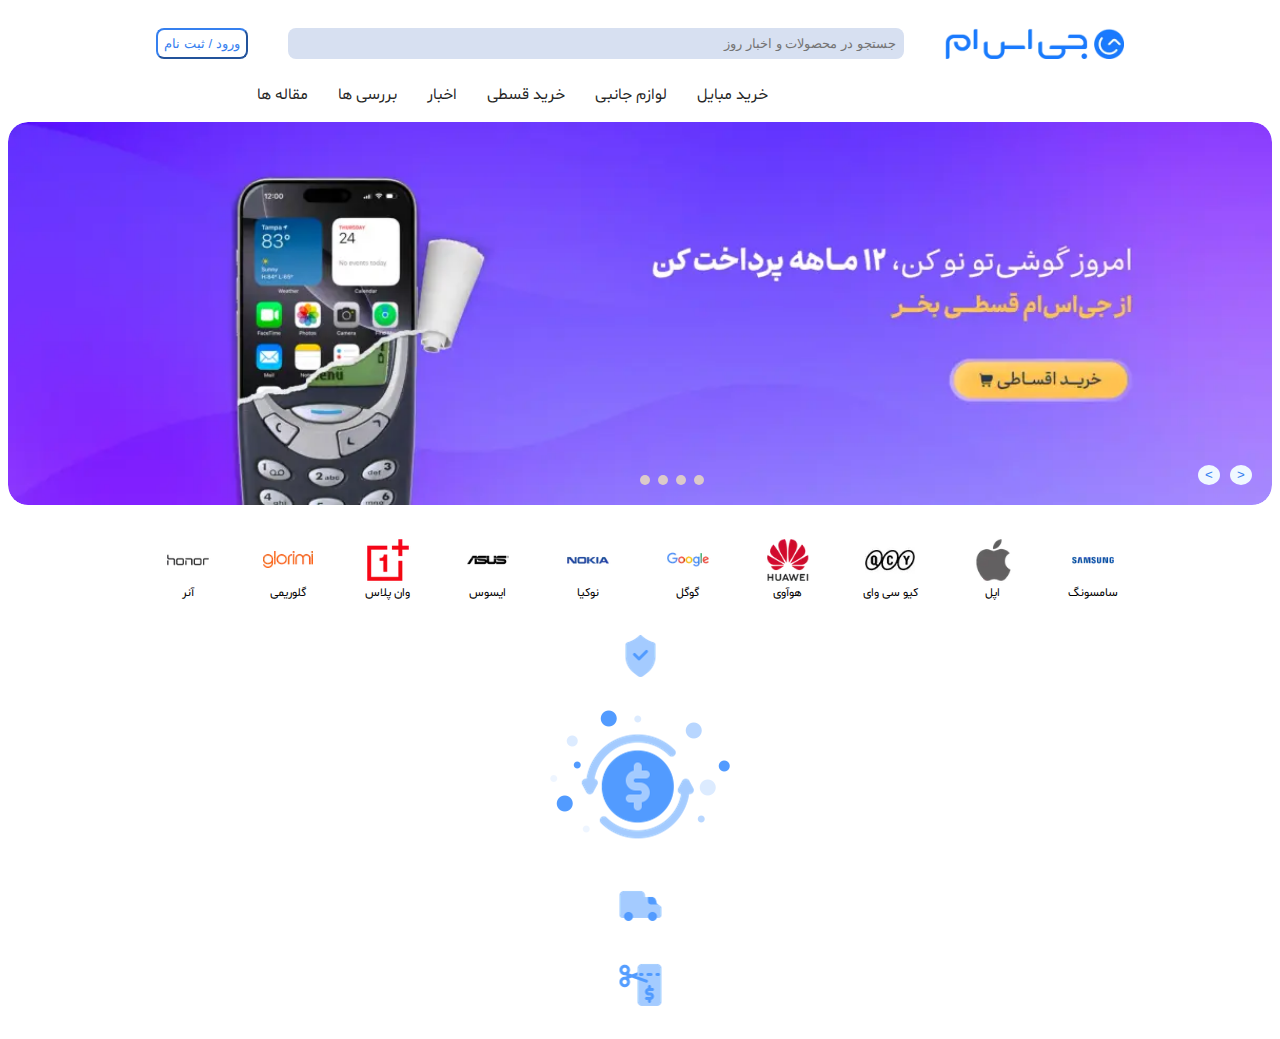
<file: index.html>
<!DOCTYPE html>
<html lang="en" dir="rtl">
  <head>
    <meta charset="UTF-8" />
    <meta name="viewport" content="width=device-width, initial-scale=1.0" />
    <title>Document</title>
    <link rel="stylesheet" href="styles/style.css" />
  </head>
  <body>
    <header>
      <div class="header">
        <img class="logo" src="images/GSM-Logo.png" alt="" />
        <input
          class="input"
          type="text"
          placeholder="جستجو در محصولات و اخبار روز"
        />
        <button class="btn">ورود / ثبت نام</button>
      </div>

      <nav>
        <ul class="list">
          <li>خرید مبایل</li>
          <li>لوازم جانبی</li>
          <li>خرید قسطی</li>
          <li>اخبار</li>
          <li>بررسی ها</li>
          <li>مقاله ها</li>
        </ul>
      </nav>
    </header>
    <section class="slider">
      <img src="images/picture1.webp" alt="" />
      <div class="slider-btns">
        <button class="abc">&lt;</button>
        <button class="def">&gt;</button>
      </div>
      <div class="bttn">
        <div class="btn2"></div>
        <div class="btn2"></div>
        <div class="btn2"></div>
        <div class="btn2"></div>
      </div>
    </section>
    <section class="brand">
      <div class="brand-item samsung">
        <img src="images/brand_samsung_colored_3x_1_d15d556157.webp" alt="" />
        <span>سامسونگ</span>
      </div>
      <div class="brand-item apple">
        <img src="images/brand_apple_colored_3x_1_a5f950863c.webp" alt="" />
        <span>اپل</span>
      </div>
      <div class="brand-item qcy">
        <img src="images/c9e01e05-b397-41cb-86bd-e7cf834fb4e3.webp" alt="" />
        <span> کیو سی وای </span>
      </div>
      <div class="brand-item huawei">
        <img src="images/brand_huawei_colored_3x_1_4cef727312.webp" alt="" />
        <span> هوآوی </span>
      </div>
      <div class="brand-item google">
        <img src="images/brand_googel_colored_3x_1_b40f0de101.webp" alt="" />
        <span> گوگل </span>
      </div>
      <div class="brand-item nokia">
        <img src="images/brand_nokia_colored_3x_1_b2bd23df47 (1).webp" alt="" />
        <span>نوکیا </span>
      </div>
      <div class="brand-item asus">
        <img src="images/brand_asus_colored_3x_1_a704f9b126.webp" alt="" />
        <span>ایسوس </span>
      </div>
      <div class="brand-item oneplus">
        <img src="images/brand_oneplus_colored3x.webp" alt="" />
        <span>وان پلاس </span>
      </div>
      <div class="brand-item glorimi">
        <img src="images/4a86fe7a-72e4-4db5-b9b8-537d655e2ec6.webp" alt="" />
        <span>گلوریمی</span>
      </div>
      <div class="brand-item honor">
        <img src="images/brand_honor_colored_3x_1_7711e3ad6e.webp" alt="" />
        <span>آنر</span>
      </div>
    </section>
    <section class="services">
      <div class="service">
        <img src="images/guarantee (1).png" alt="" />
      </div>
      <div class="service">
        <img src="images/FairPriceLogo.png" alt="" />
      </div>
      <div class="service">
        <img src="images/delivery.png" alt="" />
      </div>
      <div class="service">
        <img src="images/price-cut.png" alt="" />
      </div>
    </section>
  </body>
</html>
</file>
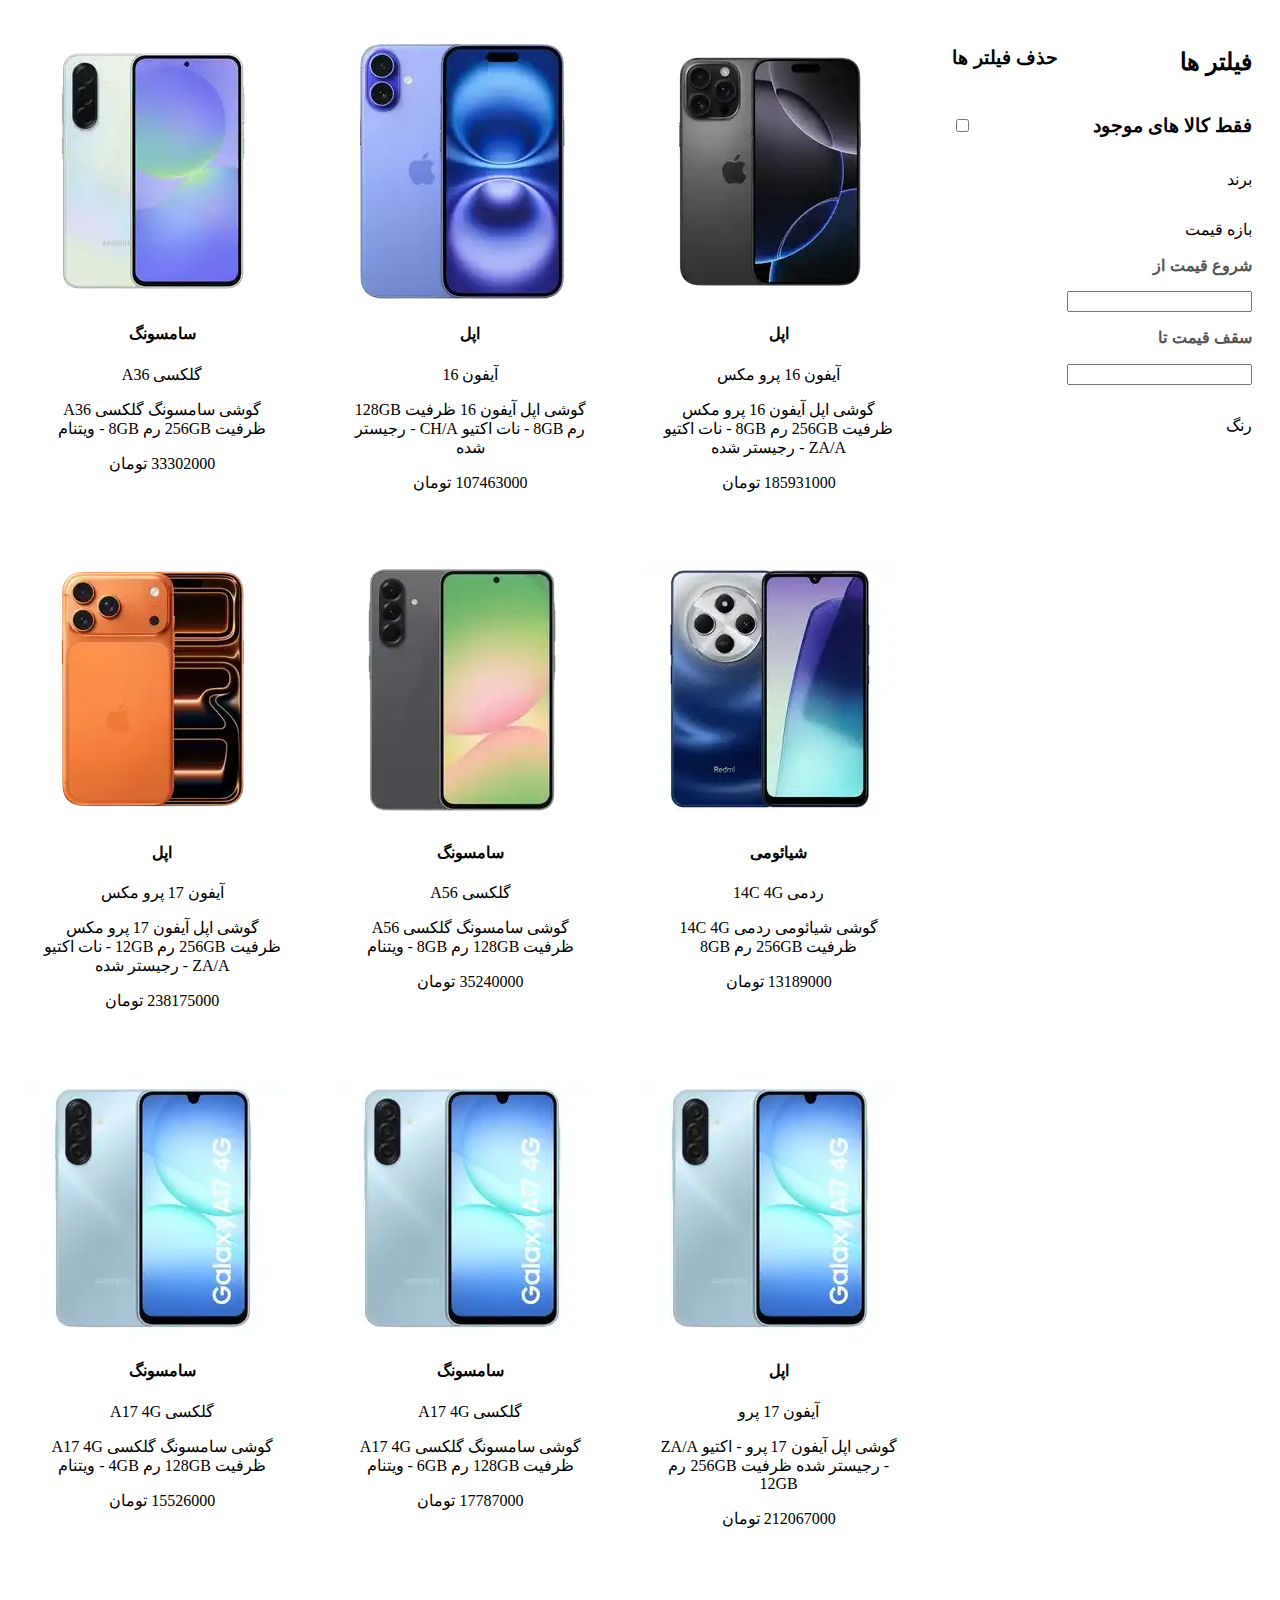
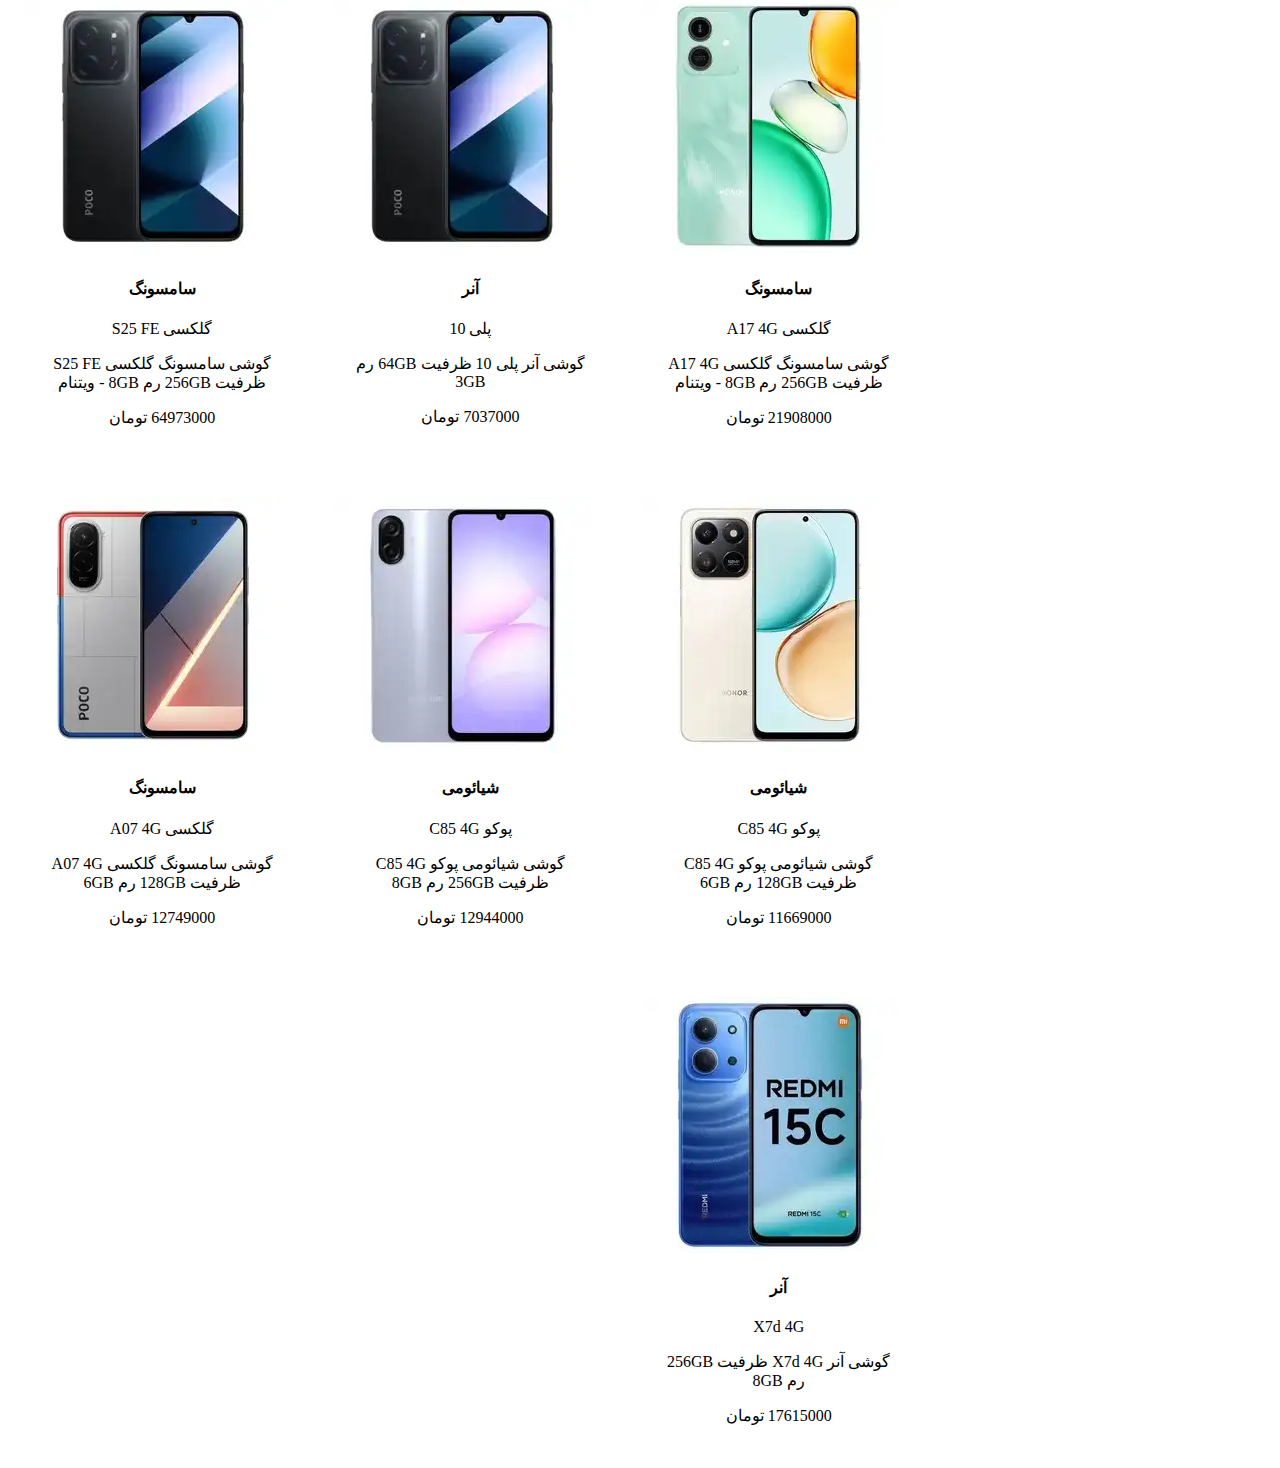
<file: archived.html>
<!DOCTYPE html>
<html lang="en" dir="rtl">
  <head>
    <meta charset="UTF-8" />
    <meta name="viewport" content="width=device-width, initial-scale=1.0" />
    <title>Document</title>
    <link rel="stylesheet" href="styles/archived.css" />
  </head>
  <body>
    <section class="main">
      <section class="filters">
        <div class="filter-title">
          <h2>فیلتر ها</h2>
          <h3>حذف فیلتر ها</h3>
        </div>
        <div class="filter-title">
          <h3>فقط کالا های موجود</h3>
          <input type="checkbox" />
        </div>
        <details>
          <summary>برند</summary>
          <div class="content">
            <p>
              برند مورد نظرتان را جستجو کنید یا از فهرست پایین آن را انتخاب کنید
            </p>
            <input type="text" placeholder="جستجو در برند ها " />
          </div>
        </details>

        <details open>
          <summary>بازه قیمت</summary>
          <div class="content">
            <h3>شروع قیمت از</h3>
            <input type="text" />
            <h3>سقف قیمت تا</h3>
            <input type="text" />
          </div>
        </details>

        <details>
          <summary>رنگ</summary>
          <div class="content">
            <div class="color">
              <div>
                <h3>رزگلد</h3>
                <input type="checkbox" />
              </div>
              <div>
                <h3>سبز</h3>
                <input type="checkbox" />
              </div>
              <div>
                <h3>مشکی</h3>
                <input type="checkbox" />
              </div>
            </div>
          </div>
        </details>
      </section>

      <section id="custom-grid" class="products"></section>
    </section>

    <script src="products.js"></script>
  </body>
</html>
</file>
<file: styles/style.css>
@font-face {
  font-family: "Shabnam-FD";
  src: url("../fonts/Shabnam-FD.woff2");
}

body {
  font-family: "Shabnam-FD";
}
header {
  display: flex;
  flex-direction: column;
  align-items: center;
}
.header {
  display: flex;
  flex-direction: row;
  justify-content: center;
  flex-direction: row;
  gap: 40px;
  margin-top: 20px;
}

.logo {
  width: 180px;
}
.input {
  width: 600px;
  padding: 8px;
  background-color: oklab(90.498% -0.00293 -0.02513);
  border: none;
  border-radius: 8px;
}
.btn {
  color: #3680ef;
  border-color: #3680ef;
  border-radius: 8px;
  background-color: #fff;
}
.list {
  color: rgba(0, 0, 0, 0.853);
  margin-top: 25px;
  margin-right: 215px;
  list-style: none;
  display: flex;
  gap: 30px;
}
.slider {
  position: relative;
  width: 100%;
  border-radius: 20px;
  overflow: hidden;
}
.slider img {
  width: 100%;
  display: block;
  border-radius: 20px;
}
.slider-btns {
  position: absolute;
  bottom: 20px;
  right: 20px;
  display: flex;
  gap: 10px;
}
.abc {
  color: #3680ef;
  width: 22px;
  height: 20px;
  background-color: aliceblue;
  border: none;
  border-radius: 50%;
}
.def {
  color: #3680ef;
  width: 22px;
  height: 20px;
  background-color: aliceblue;
  border: none;
  border-radius: 50%;
}
.bttn {
  display: flex;
  gap: 8px;
  position: absolute;
  bottom: 20px;
  left: 50%;
}
.btn2 {
  width: 10px;
  height: 10px;
  background-color: rgb(219, 202, 202);
  border-radius: 50%;
}
.brand {
  display: flex;
  justify-content: center;
  flex-wrap: wrap;
  margin: 30px auto;
  gap: 50px;
}
.brand-item {
  display: flex;
  flex-direction: column;
  align-items: center;
  justify-content: center;
  font-size: 12px;
  text-align: center;
}

.brand-item img{
  width: 50px;
  object-fit: contain;
  height: 50px;
}
.service {
  display: flex;
  justify-content: center;
  margin: 30px auto;
  gap: 30px;
}
</file>
<file: styles/archived.css>
.main {
  display: flex;
  flex-direction: row;
}
.filters {
  display: flex;
  flex-direction: column;
  width: 30%;
}
.filter-title {
  display: flex;
  flex-direction: row;
  justify-content: space-between;
  gap: 50px;
}

.products {
  width: 70%;
  display: grid;
  grid-template-columns: repeat(auto-fit, minmax(250px, 1fr));
  gap: 40px;
  padding: 20px;
}
.product {
  background: #fff;
  border-radius: 16px;
  padding: 15px;
  text-align: center;
}
.product-available {
  display: flex;
  flex-direction: row;
  justify-content: space-between;
  gap: 50px;
}
.filters {
  width: 300px;
  margin: 20px auto;
  font-family: sans-serif;
  direction: rtl;
}

details {
  border-bottom: 1px solid #ffffff;
  padding: 15px 0;
}

summary {
  font-size: 16px;
  display: flex;
  justify-content: space-between;
  align-items: center;
}
.content {
  margin-top: 10px;
  font-size: 14px;
  color: #555;
}
.color {
  display: flex;
  flex-direction: column;
}
.color div {
  display: flex;
  flex-direction: row;
  justify-content: space-between;
  gap: 50px;
}
@media screen and (max-width: 767px) {
  /* .products {
    grid-template-columns: repeat(2, 1fr);
  } */
  .main {
    display: flex;
    flex-direction: column;
  }
}
</file>
